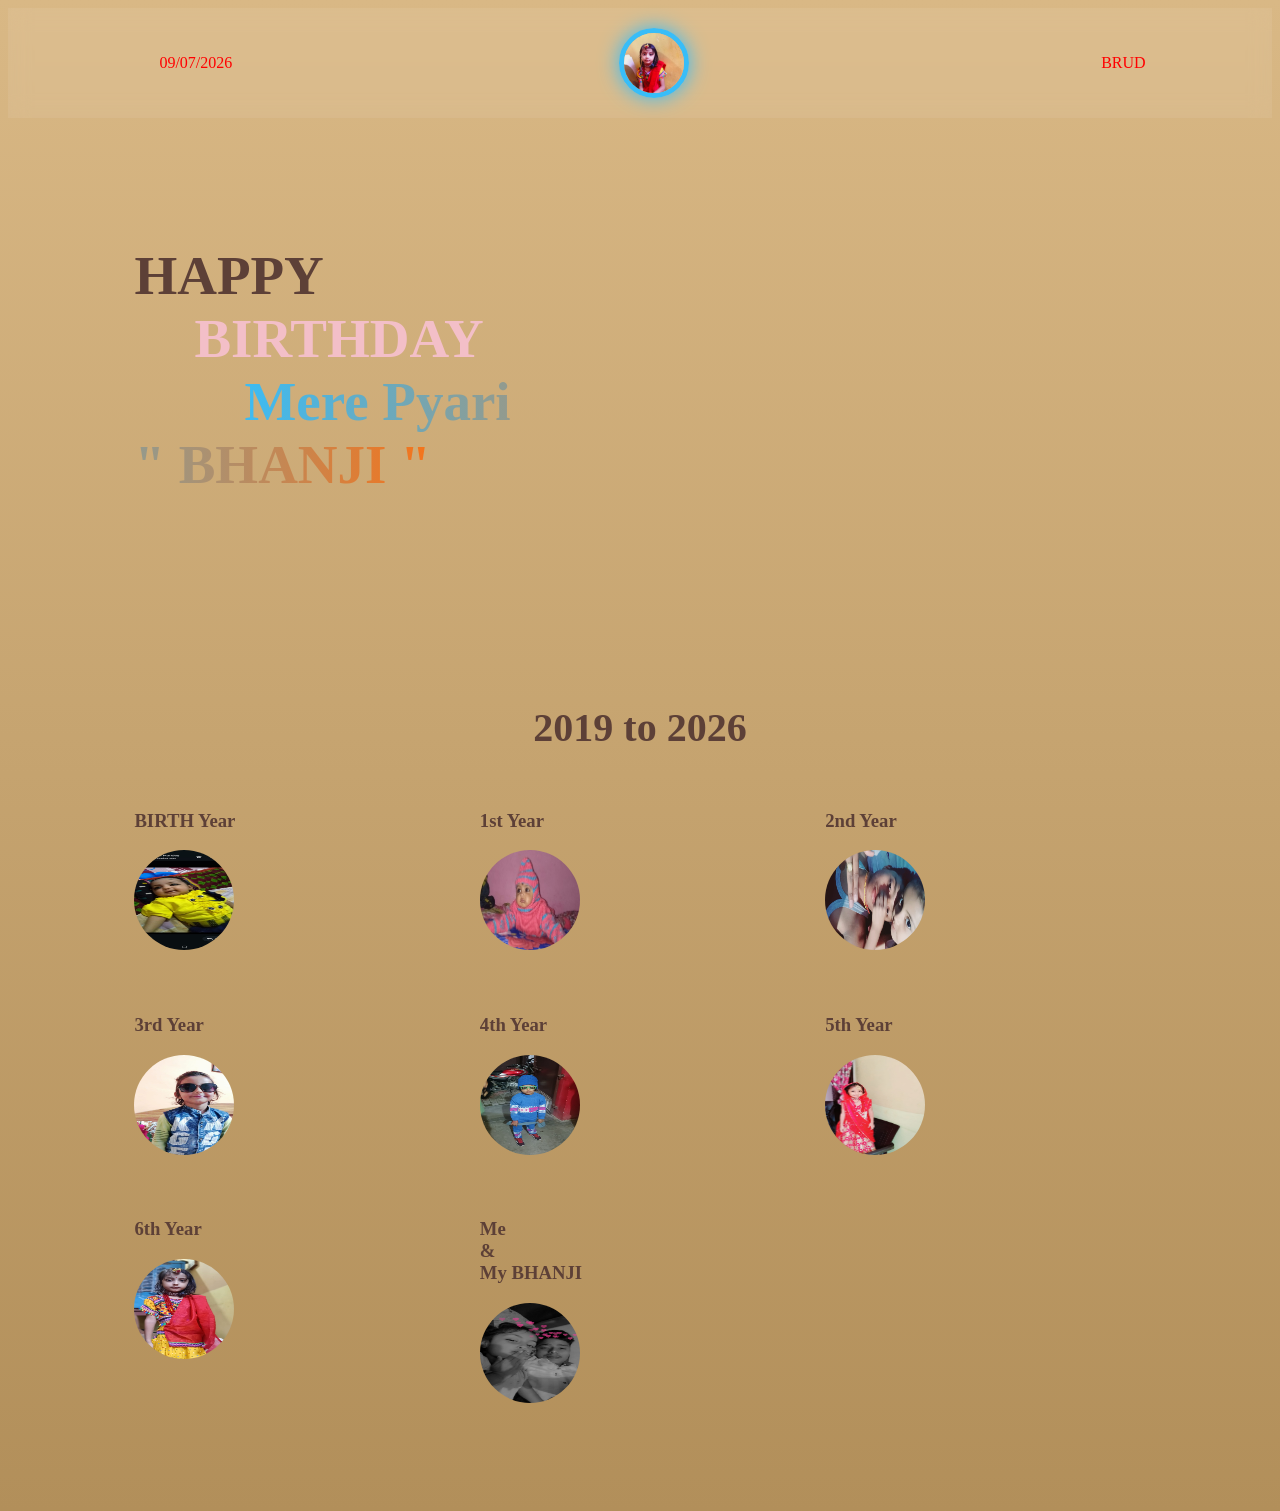
<file: Index.html>
<!DOCTYPE html>
<html lang="en">

<head>
    <meta charset="UTF-8">
    <meta name="viewport" content="width=device-width, initial-scale=1.0">
    <title>Document</title>
    <style>
        html {
            scroll-behavior: smooth;
        }

        body {
            background: linear-gradient(#d9b885, #b28f5a);
            color: #5d4037;
        }


        header {
            position: sticky;
            top: 0;
            z-index: 1000;
            display: flex;
            grid-template-columns: auto 1fr;
            justify-content: space-between;
            align-items: center;
            padding: 20px 10%;
            background: rgba(255, 255, 255, 0.08);
            backdrop-filter: blur(10px);
        }

        .logo {
    width: 60px;
    height: 60px;
    border-radius: 50%;
    overflow: hidden;
    border: 5px solid #38bdf8;
    box-shadow: 0 0 20px #38bdf8;
}

.logo img {
    width: 100%;
    height: 100%;
    object-fit: cover;
}

        nav a {
            color: red;
            text-decoration: none;
            margin-left: 25px;
            transition: .3s;
        }

        nav a:hover {
            color: #38bdf8;
        }

        .puchu {
            display: flex;
            justify-content: space-between;
            align-items: center;
            gap: 80px;
            flex-wrap: wrap;
        }

        .hero-text {
            flex: 1;
        }

        .hero-text h1 {
            font-size: 55px;
            margin-bottom: 15px;
        }

        .hero-text span {
            background: linear-gradient(90deg, #38bdf8, #f97316);
            -webkit-background-clip: text;
            -webkit-text-fill-color: transparent;
        }

        .hero-text puchuuuu {
            font-size: 60px;
            text-align: center;

        }

        .barud {
            font-size: 60px;
            text-align: center;
            margin-right: 40px;
        }

        section {
            padding: 80px 10%;
        }

        h2 {
            text-align: center;
            margin-bottom: 40px;
            font-size: 40px;
        }

        .years {
            display: grid;
            grid-template-columns: repeat(auto-fit, minmax(280px, 1fr));
            gap: 25px;
        }

        .year {
            background: rgba(255, 255, 255, .08);
            padding: 25px;
            border-radius: 15px;
            border-left: 5px solid #38bdf8;
            transition: .4s;
        }

        .year:hover {
            transform: translateY(-10px);
            box-shadow: 0 0 20px rgba(56, 189, 248, .5);
        }

        .year h3 {
            margin-bottom: 15px;
        }

        
    </style>
</head>

<body>
    <header>
        <nav>
            <a href="#">09/07/2026</a>
              
    
        </nav>
        <div class="logo">
    <img src="IMG-20260705-WA0138.jpg" alt="Logo">
</div>
        <nav>
            <a href="#">BRUD</a>
              <audio id="music" loop>
            <source src="the_mountain-happy-birthday-508020.mp3" type="audio/mpeg">
</audio>

<script>
const music = document.getElementById("music");

document.addEventListener("click", function () {
    music.play();
}, { once: true });
</script>

        </nav>
    </header>

    <section class="puchu" id="date">
        <div class="hero-text">
            <h1 class="puchuuuu">HAPPY <br>
                <page style="margin: 50px 0px 0px 50px; padding:10px; color:rgb(243, 191, 200)">BIRTHDAY</page>
                <br> <span style="margin:40px 0px 0px 100px; padding:10px;"> Mere Pyari<br> " BHANJI "</span>
            </h1>
        </div>

    </section>
    <section id="projects">

        <h2>2019 to 2026</h2>

        <div class="years">

            <div class="birth-year">
                <h3> BIRTH Year</h3>
                <p>
                   <a href="birth.html"> <img src="IMG-20260705-WA0087.jpg" alt="pic" style="width: 100px; height: 100px; border-radius: 50%;">
                </a>
                </p>
            </div>

            <div class="first-year">
                <h3> 1st Year</h3>
                <p>
                    <a href="first.html"> <img src="IMG-20210708-WA0020_023557.jpg" alt="pic" style="width: 100px; height: 100px; border-radius: 50%;">
                    </a>
                </p>
            </div>

            <div class="second-year">
                <h3> 2nd Year</h3>
                <p>
                    <a href="second.html"><img src="IMG-20260705-WA0108.jpg" alt="pic"
                            style="width: 100px; height: 100px; border-radius: 50%;"></a>
                </p>
            </div>
             <div class="second-year">
                <h3> 3rd Year</h3>
                <p>
                    <a href="third.html"><img src="IMG-20260705-WA0116.jpg" alt="pic"
                            style="width: 100px; height: 100px; border-radius: 50%;"></a>
                </p>
            </div>
             <div class="second-year">
                <h3> 4th Year</h3>
                <p>
                    <a href="fourth.html"><img src="IMG-20260705-WA0102.jpg" alt="pic"
                            style="width: 100px; height: 100px; border-radius: 50%;"></a>
                </p>
            </div>
             <div class="second-year">
                <h3> 5th Year</h3>
                <p>
                    <a href="fifth.html"><img src="IMG-20260705-WA0140.jpg" alt="pic"
                            style="width: 100px; height: 100px; border-radius: 50%;"></a>
                </p>
            </div>
             <div class="second-year">
                <h3> 6th Year</h3>
                <p>
                    <a href="six.html"><img src="IMG-20260705-WA0137.jpg" alt="pic"
                            style="width: 100px; height: 100px; border-radius: 50%;"></a>
                </p>
            </div>
             <div class="second-year">
                <h3>  Me <br>&<br> My BHANJI</h3>
                <p>
                    <a href="me.html"><img src="Snapchat-1186162189.jpg" alt="pic"
                            style="width: 100px; height: 100px; border-radius: 50%;"></a>
                </p>
            </div>

        </div>

    </section>

</body>

</html>
</file>
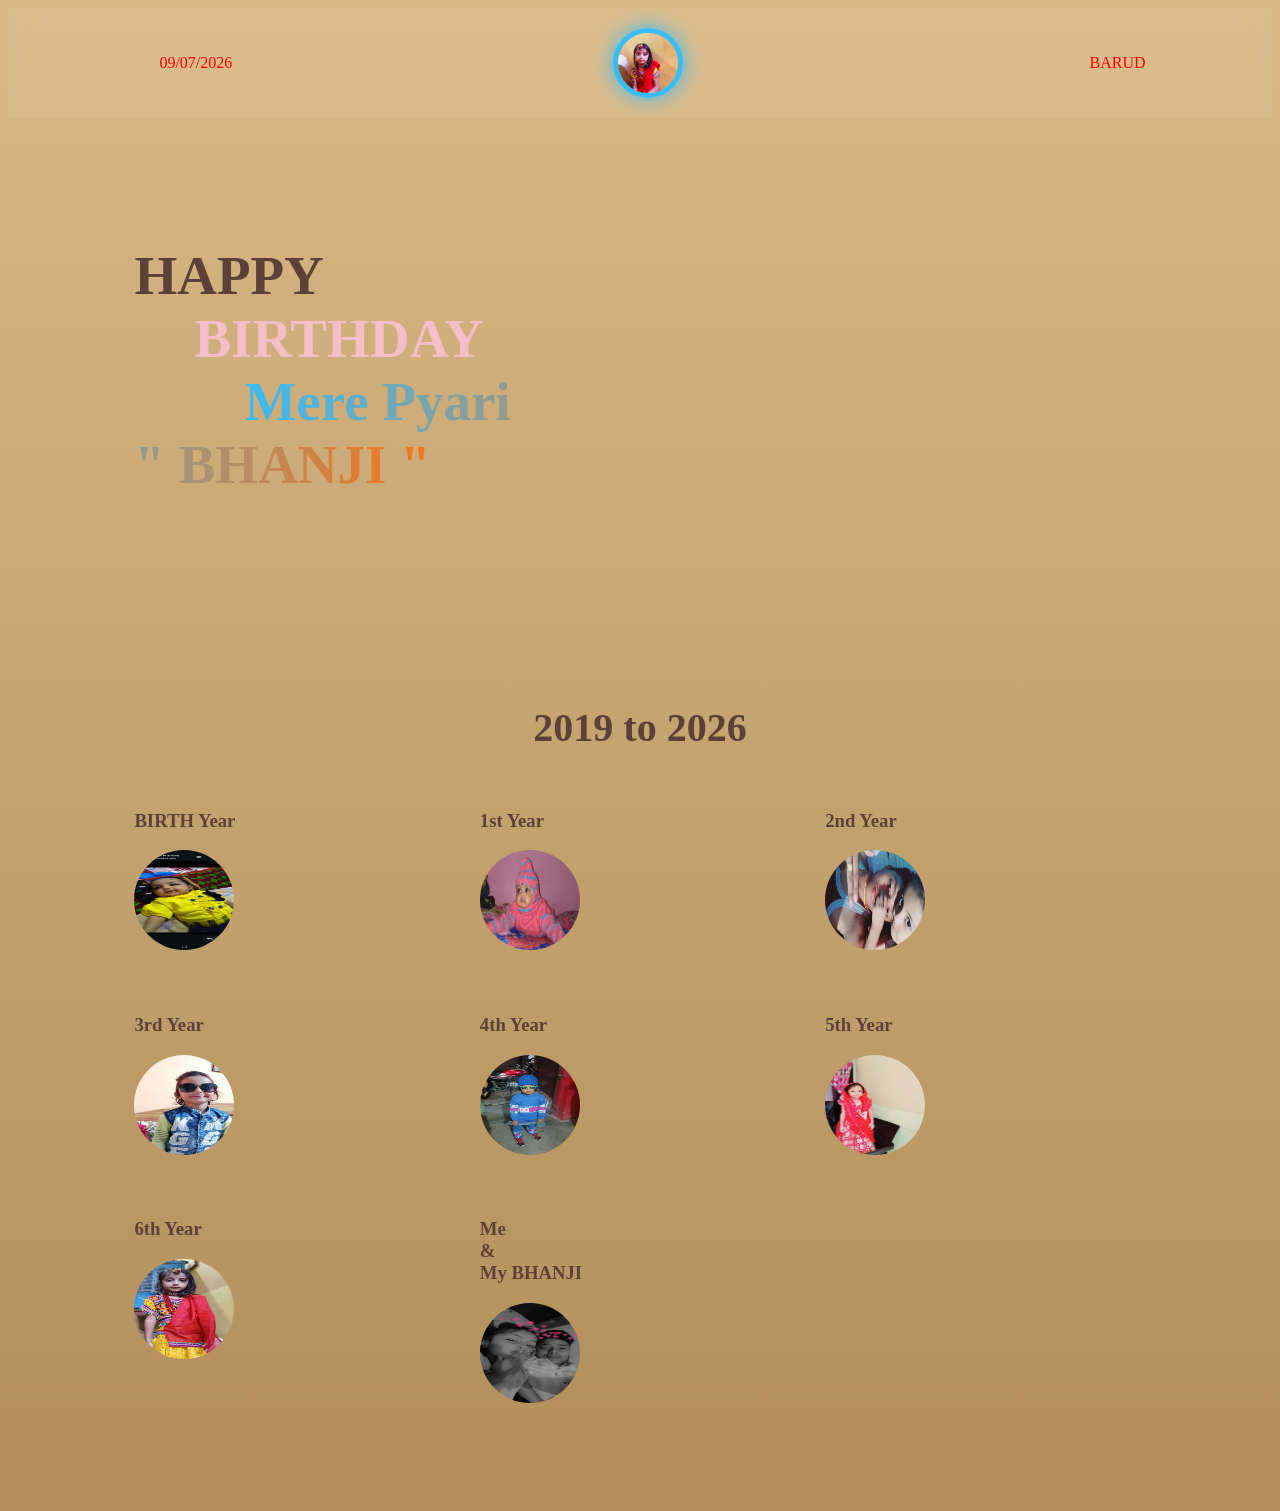
<file: index.html>
<!DOCTYPE html>
<html lang="en">

<head>
    <meta charset="UTF-8">
    <meta name="viewport" content="width=device-width, initial-scale=1.0">
    <title>Document</title>
    <style>
        html {
            scroll-behavior: smooth;
        }

        body {
            background: linear-gradient(#d9b885, #b28f5a);
            color: #5d4037;
        }


        header {
            position: sticky;
            top: 0;
            z-index: 1000;
            display: flex;
            grid-template-columns: auto 1fr;
            justify-content: space-between;
            align-items: center;
            padding: 20px 10%;
            background: rgba(255, 255, 255, 0.08);
            backdrop-filter: blur(10px);
        }

        .logo {
    width: 60px;
    height: 60px;
    border-radius: 50%;
    overflow: hidden;
    border: 5px solid #38bdf8;
    box-shadow: 0 0 20px #38bdf8;
}

.logo img {
    width: 100%;
    height: 100%;
    object-fit: cover;
}

        nav a {
            color: red;
            text-decoration: none;
            margin-left: 25px;
            transition: .3s;
        }

        nav a:hover {
            color: #38bdf8;
        }

        .puchu {
            display: flex;
            justify-content: space-between;
            align-items: center;
            gap: 80px;
            flex-wrap: wrap;
        }

        .hero-text {
            flex: 1;
        }

        .hero-text h1 {
            font-size: 55px;
            margin-bottom: 15px;
        }

        .hero-text span {
            background: linear-gradient(90deg, #38bdf8, #f97316);
            -webkit-background-clip: text;
            -webkit-text-fill-color: transparent;
        }

        .hero-text puchuuuu {
            font-size: 60px;
            text-align: center;

        }

        .barud {
            font-size: 60px;
            text-align: center;
            margin-right: 40px;
        }

        section {
            padding: 80px 10%;
        }

        h2 {
            text-align: center;
            margin-bottom: 40px;
            font-size: 40px;
        }

        .years {
            display: grid;
            grid-template-columns: repeat(auto-fit, minmax(280px, 1fr));
            gap: 25px;
        }

        .year {
            background: rgba(255, 255, 255, .08);
            padding: 25px;
            border-radius: 15px;
            border-left: 5px solid #38bdf8;
            transition: .4s;
        }

        .year:hover {
            transform: translateY(-10px);
            box-shadow: 0 0 20px rgba(56, 189, 248, .5);
        }

        .year h3 {
            margin-bottom: 15px;
        }

        
    </style>
</head>

<body>
    <header>
        <nav>
            <a href="#">09/07/2026</a>
              
    
        </nav>
        <div class="logo">
    <img src="IMG-20260705-WA0138.jpg" alt="Logo">
</div>
        <nav>
            <a href="#">BARUD</a>
              <audio id="music" loop>
            <source src="the_mountain-happy-birthday-508020.mp3" type="audio/mpeg">
</audio>

<script>
const music = document.getElementById("music");

document.addEventListener("click", function () {
    music.play();
}, { once: true });
</script>

        </nav>
    </header>

    <section class="puchu" id="date">
        <div class="hero-text">
            <h1 class="puchuuuu">HAPPY <br>
                <page style="margin: 50px 0px 0px 50px; padding:10px; color:rgb(243, 191, 200)">BIRTHDAY</page>
                <br> <span style="margin:40px 0px 0px 100px; padding:10px;"> Mere Pyari<br> " BHANJI "</span>
            </h1>
        </div>

    </section>
    <section id="projects">

        <h2>2019 to 2026</h2>

        <div class="years">

            <div class="birth-year">
                <h3> BIRTH Year</h3>
                <p>
                   <a href="birth.html"> <img src="IMG-20260705-WA0087.jpg" alt="pic" style="width: 100px; height: 100px; border-radius: 50%;">
                </a>
                </p>
            </div>

            <div class="first-year">
                <h3> 1st Year</h3>
                <p>
                    <a href="first.html"> <img src="IMG-20210708-WA0020_023557.jpg" alt="pic" style="width: 100px; height: 100px; border-radius: 50%;">
                    </a>
                </p>
            </div>

            <div class="second-year">
                <h3> 2nd Year</h3>
                <p>
                    <a href="second.html"><img src="IMG-20260705-WA0108.jpg" alt="pic"
                            style="width: 100px; height: 100px; border-radius: 50%;"></a>
                </p>
            </div>
             <div class="second-year">
                <h3> 3rd Year</h3>
                <p>
                    <a href="third.html"><img src="IMG-20260705-WA0116.jpg" alt="pic"
                            style="width: 100px; height: 100px; border-radius: 50%;"></a>
                </p>
            </div>
             <div class="second-year">
                <h3> 4th Year</h3>
                <p>
                    <a href="fourth.html"><img src="IMG-20260705-WA0102.jpg" alt="pic"
                            style="width: 100px; height: 100px; border-radius: 50%;"></a>
                </p>
            </div>
             <div class="second-year">
                <h3> 5th Year</h3>
                <p>
                    <a href="fifth.html"><img src="IMG-20260705-WA0140.jpg" alt="pic"
                            style="width: 100px; height: 100px; border-radius: 50%;"></a>
                </p>
            </div>
             <div class="second-year">
                <h3> 6th Year</h3>
                <p>
                    <a href="six.html"><img src="IMG-20260705-WA0137.jpg" alt="pic"
                            style="width: 100px; height: 100px; border-radius: 50%;"></a>
                </p>
            </div>
             <div class="second-year">
                <h3>  Me <br>&<br> My BHANJI</h3>
                <p>
                    <a href="me.html"><img src="Snapchat-1186162189.jpg" alt="pic"
                            style="width: 100px; height: 100px; border-radius: 50%;"></a>
                </p>
            </div>

        </div>

    </section>

</body>

</html>
</file>
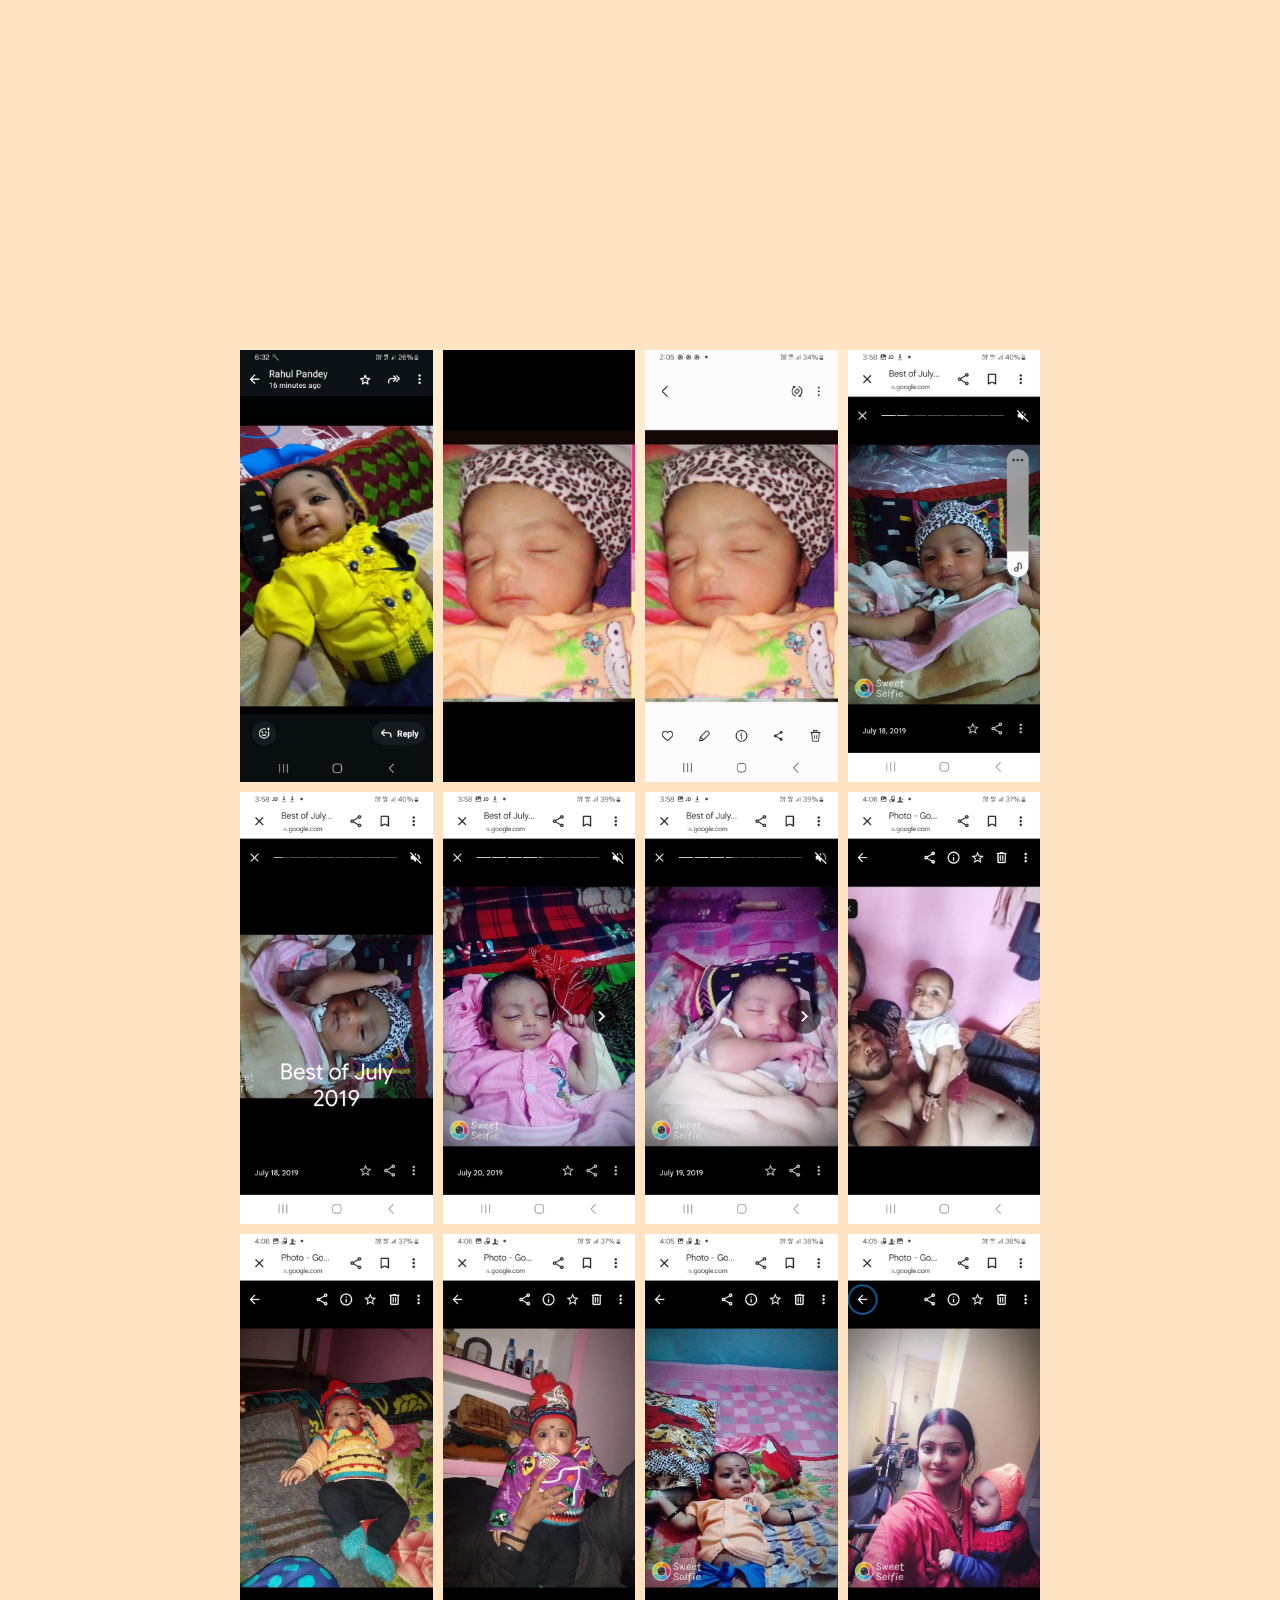
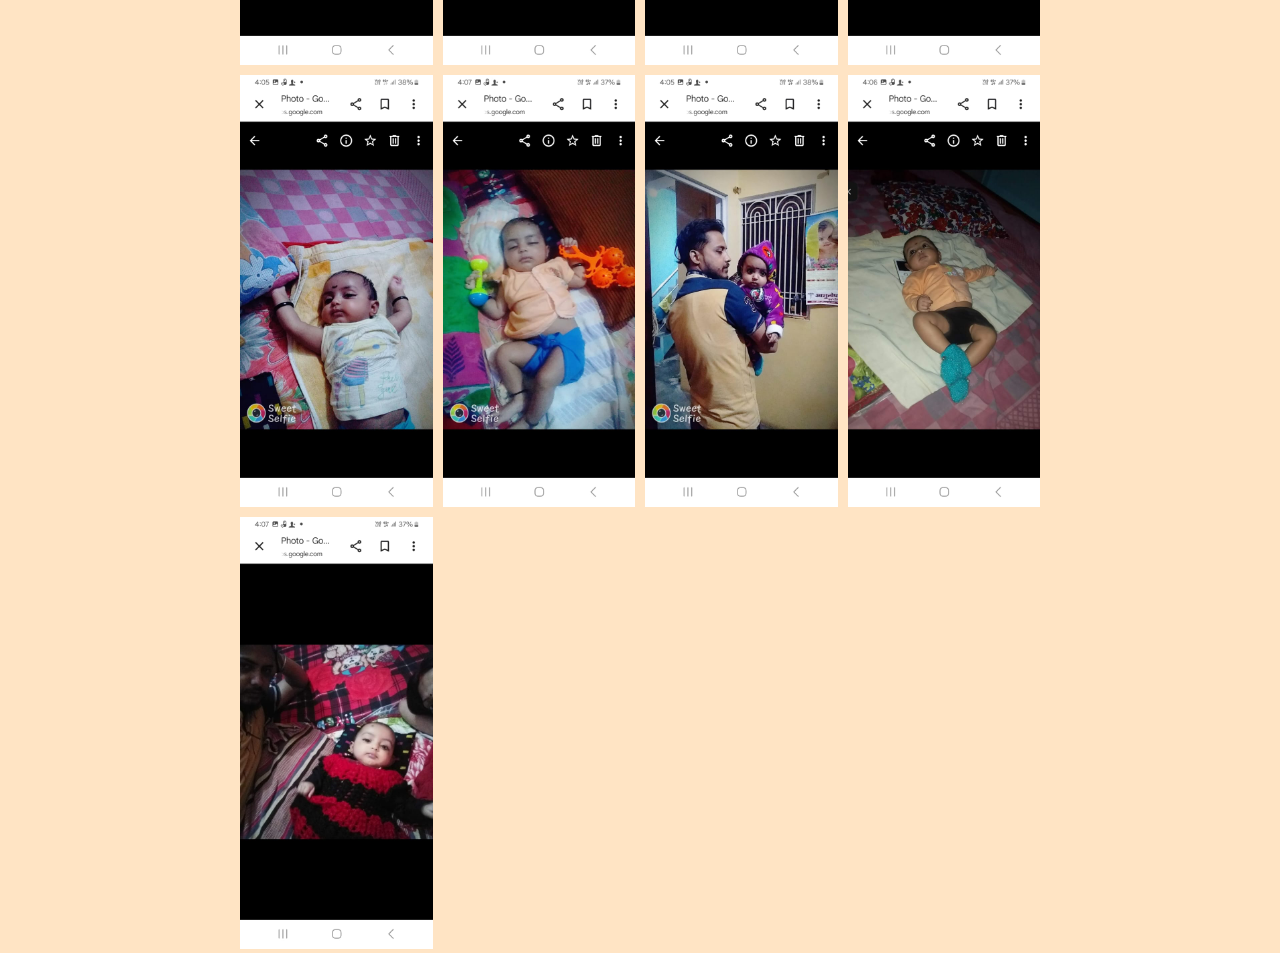
<file: birth.html>
<!DOCTYPE html>
<html lang="en">
<head>
    <meta charset="UTF-8">
    <meta name="viewport" content="width=device-width, initial-scale=1.0">
    <title>Document</title>
    <link rel="stylesheet" href="barud.css">
</head>
<body>
        <audio id="music" loop>
            <source src="the_mountain-happy-birthday-508020.mp3" type="audio/mpeg">
</audio>

<script>
const music = document.getElementById("music");

document.addEventListener("click", function () {
    music.play();
}, { once: true });
</script>
    <div class="container"> 
        <div class="box">
           <img src="IMG-20260705-WA0087.jpg" alt="img">
    </div>
    <div class="box">
           <img src="IMG-20260705-WA0109.jpg" alt="img">
    </div>
    <div class="box">
           <img src="IMG-20260705-WA0110.jpg" alt="img">
    </div>
    <div class="box">
           <img src="IMG-20260705-WA0146.jpg" alt="img">
    </div>
    <div class="box">
           <img src="IMG-20260705-WA0147.jpg" alt="img">
    </div>
    <div class="box">
           <img src="IMG-20260705-WA0148.jpg" alt="img">
    </div>
    <div class="box">
           <img src="IMG-20260705-WA0149.jpg" alt="img">
    </div>
    <div class="box">
           <img src="IMG-20260705-WA0150.jpg" alt="img">
    </div>
    <div class="box">
           <img src="IMG-20260705-WA0151.jpg" alt="img">
    </div>
     <div class="box">
           <img src="IMG-20260705-WA0152.jpg" alt="img">
    </div>

    <div class="box">
           <img src="IMG-20260705-WA0153.jpg" alt="img">
    </div>

    <div class="box">
           <img src="IMG-20260705-WA0154.jpg" alt="img">
    </div>

    <div class="box">
           <img src="IMG-20260705-WA0155.jpg" alt="img">
    </div>
    <div class="box">
           <img src="IMG-20260705-WA0156.jpg" alt="img">
    </div>
    <div class="box">
           <img src="IMG-20260705-WA0157.jpg" alt="img">
    </div>
    <div class="box">
           <img src="IMG-20260705-WA0158.jpg" alt="img">
    </div>
    <div class="box">
           <img src="IMG-20260705-WA0159.jpg" alt="img">
    </div>

    


    </div>
   
</body>
</html>
</file>
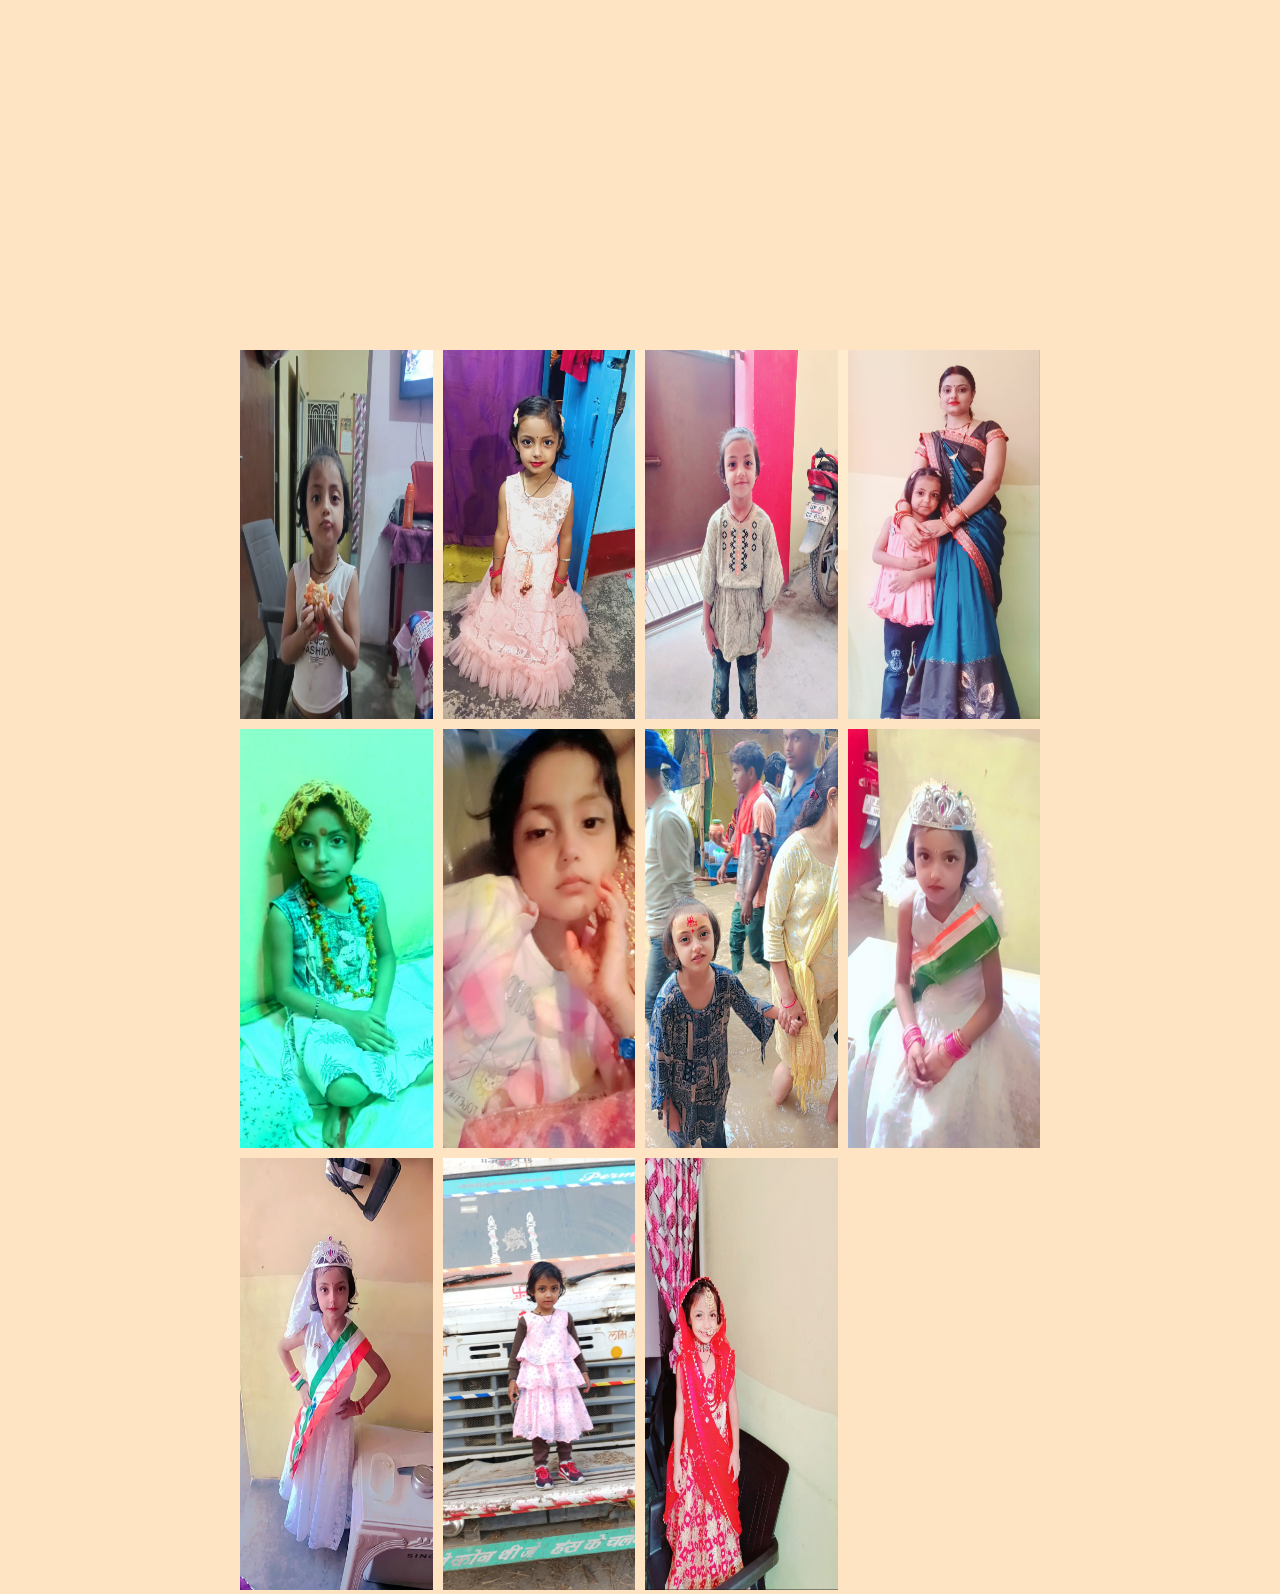
<file: fifth.html>
<!DOCTYPE html>
<html lang="en">
<head>
    <meta charset="UTF-8">
    <meta name="viewport" content="width=device-width, initial-scale=1.0">
    <title>Document</title>
    <link rel="stylesheet" href="barud.css">
</head>
<body>
        <audio id="music" loop>
            <source src="the_mountain-happy-birthday-508020.mp3" type="audio/mpeg">
</audio>

<script>
const music = document.getElementById("music");

document.addEventListener("click", function () {
    music.play();
}, { once: true });
</script>
    <div class="container"> 
        <div class="box">
           <img src="IMG-20260705-WA0122.jpg" alt="img">
    </div>
     <div class="box">
           <img src="IMG-20260705-WA0112.jpg" alt="img">
    </div>
     <div class="box">
           <img src="IMG-20260705-WA0121.jpg" alt="img">
    </div>
     <div class="box">
           <img src="IMG-20260705-WA0124.jpg" alt="img">
    </div>
     <div class="box">
           <img src="IMG-20260705-WA0127.jpg" alt="img">
    </div>
     <div class="box">
           <img src="IMG-20260705-WA0128.jpg" alt="img">
    </div>
     <div class="box">
           <img src="IMG-20260705-WA0130.jpg" alt="img">
    </div>
     <div class="box">
           <img src="IMG-20260705-WA0131.jpg" alt="img">
    </div>
     <div class="box">
           <img src="IMG-20260705-WA0134.jpg" alt="img">
    </div>
     <div class="box">
           <img src="IMG-20260705-WA0136.jpg" alt="img">
    </div>
     <div class="box">
           <img src="IMG-20260705-WA0140.jpg" alt="img">
    </div>
    
    
</div>
           
    
</body>
</html>
</file>
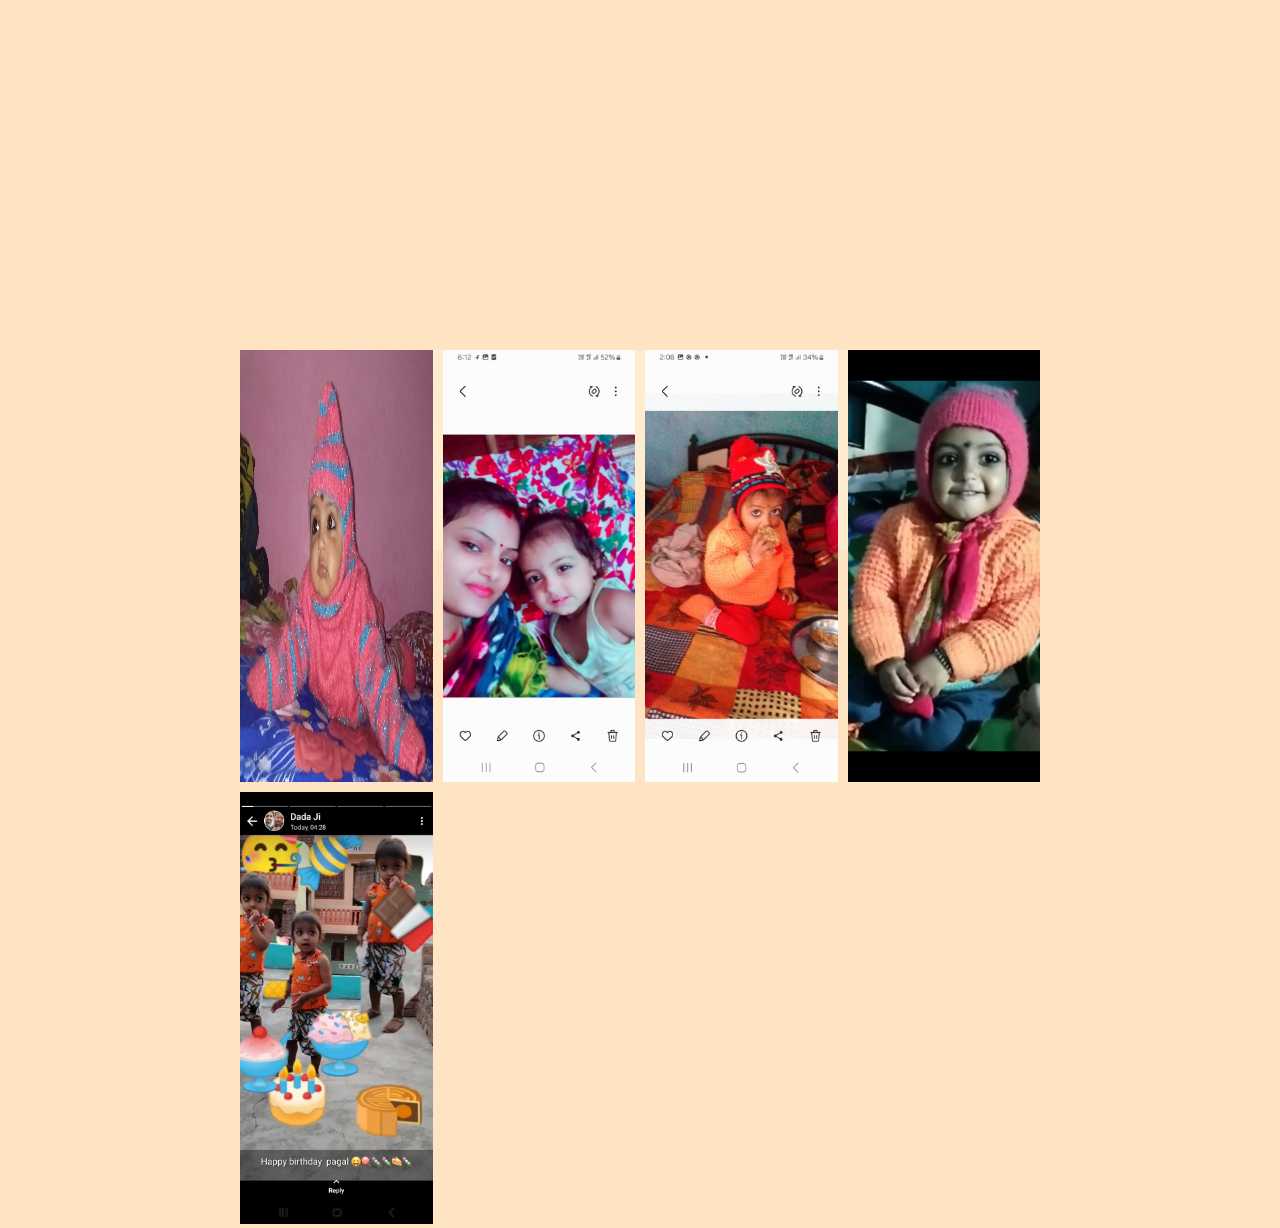
<file: first.html>
<!DOCTYPE html>
<html lang="en">
<head>
    <meta charset="UTF-8">
    <meta name="viewport" content="width=device-width, initial-scale=1.0">
    <title>Document</title>
    <link rel="stylesheet" href="first.css">
</head>
<body>
        <audio id="music" loop>
            <source src="absolutesound-happy-birthday-559487.mp3" type="audio/mpeg">
</audio>

<script>
const music = document.getElementById("music");

document.addEventListener("click", function () {
    music.play();
}, { once: true });
</script>
    <div class="container"> 
        <div class="box">
           <img src="IMG-20210708-WA0020_023557.jpg" alt="img">
    </div>
    <div class="box">
           <img src="IMG-20250615-WA0002.jpg" alt="img">
    </div>
    <div class="box">
           <img src="IMG-20260705-WA0088.jpg" alt="img">
    </div>
    <div class="box">
           <img src="IMG-20260705-WA0089.jpg" alt="img">
    </div>
    <div class="box">
           <img src="IMG-20260705-WA0118.jpg" alt="img">
    </div>
    
    </div>
    
</body>
</html>
</file>
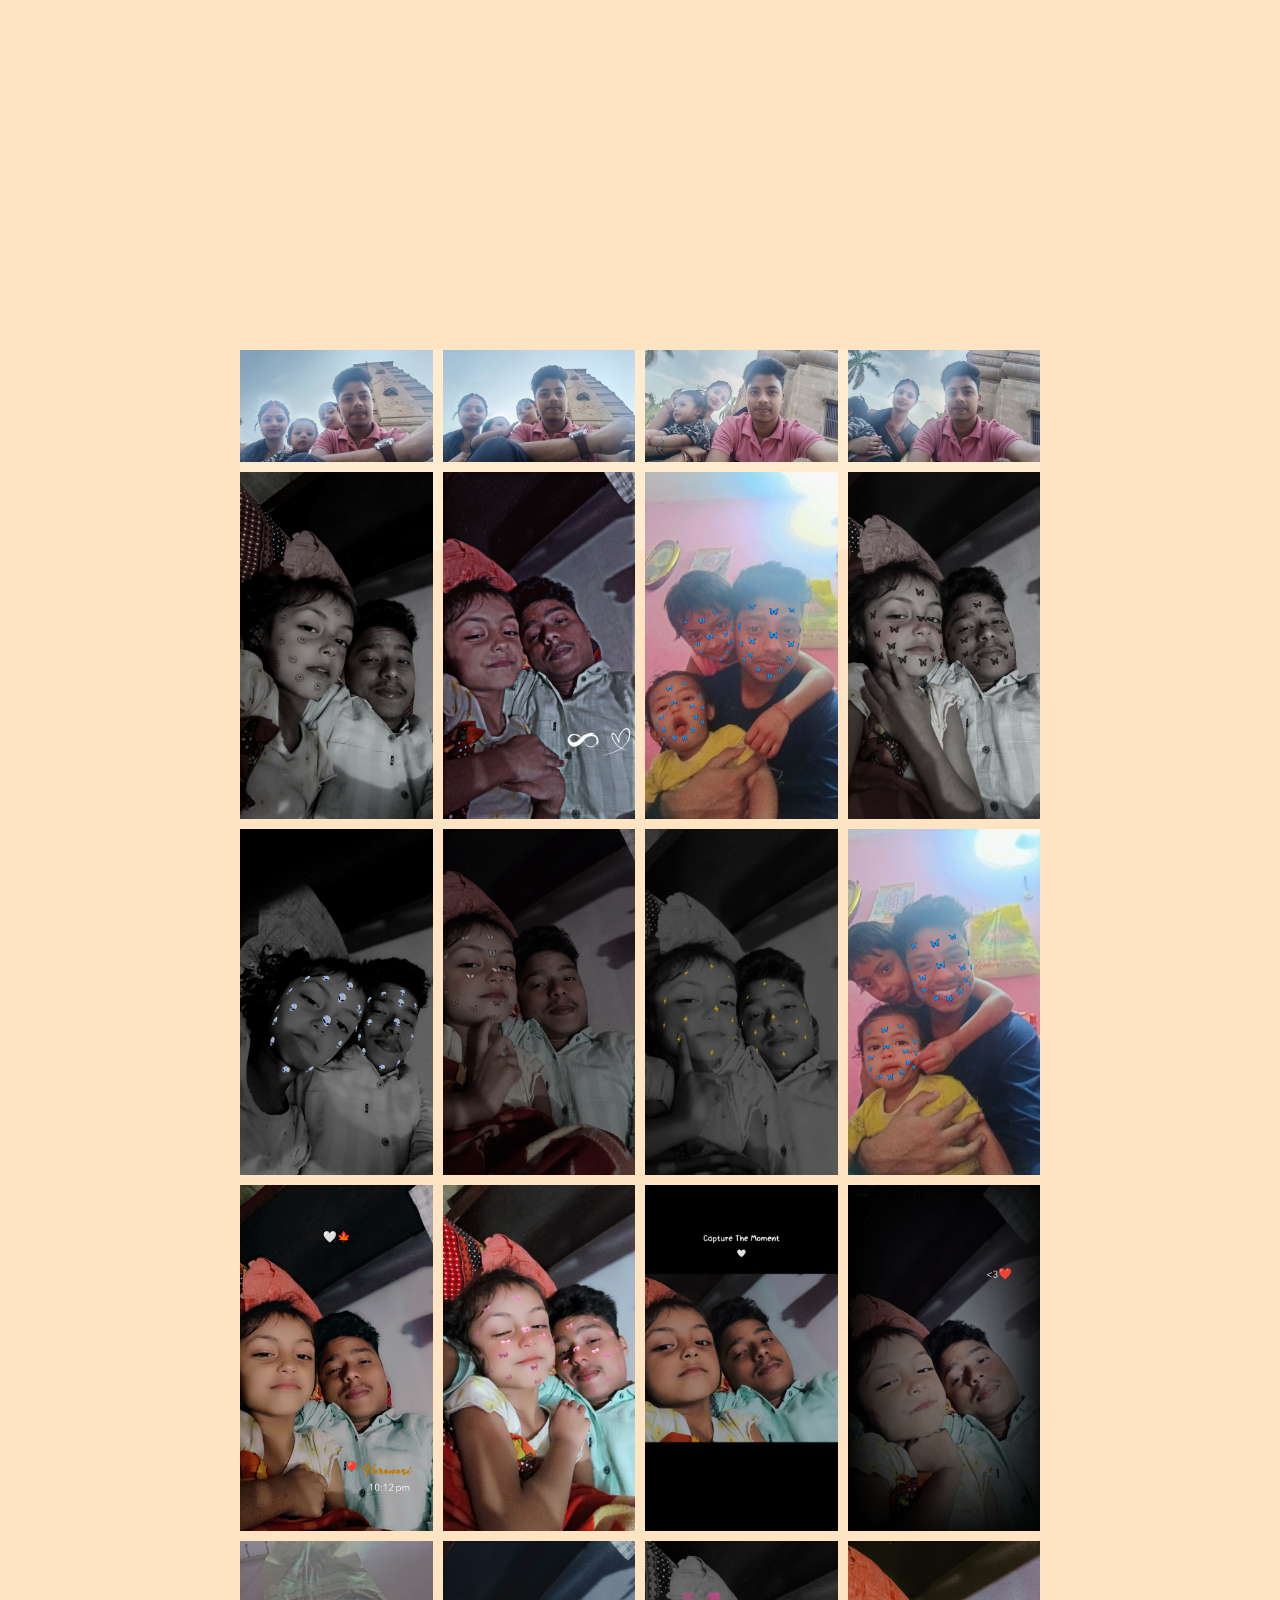
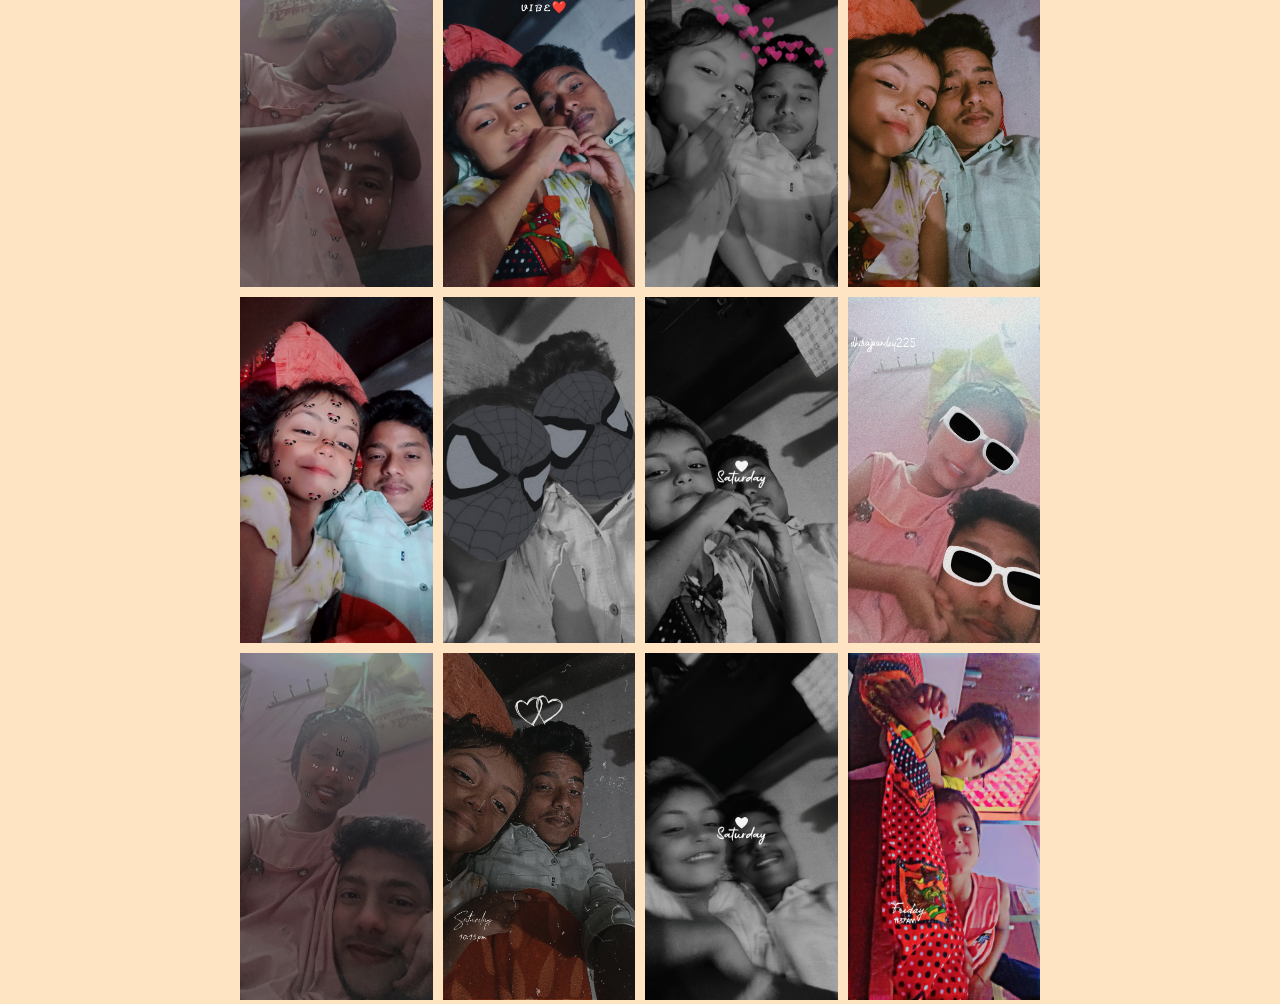
<file: me.html>
<!DOCTYPE html>
<html lang="en">
<head>
    <meta charset="UTF-8">
    <meta name="viewport" content="width=device-width, initial-scale=1.0">
    <title>Document</title>
    <link rel="stylesheet" href="barud.css">
</head>
<body>
        <audio id="music" loop>
            <source src="absolutesound-happy-birthday-559487.mp3" type="audio/mpeg">
</audio>

<script>
const music = document.getElementById("music");

document.addEventListener("click", function () {
    music.play();
}, { once: true });
</script>
    <div class="container"> 
        <div class="box">
           <img src="IMG_20250321_151415.jpg" alt="img">
    </div>
    <div class="box">
           <img src="IMG_20250321_151417.jpg" alt="img">
    </div>
    <div class="box">
           <img src="IMG_20250321_151422.jpg" alt="img">
    </div>
    <div class="box">
           <img src="IMG_20250321_151424.jpg" alt="img">
    </div>
    <div class="box">
           <img src="Snapchat-56837833.jpg" alt="img">
    </div>
    <div class="box">
           <img src="Snapchat-90919231.jpg" alt="img">
    </div>
    <div class="box">
           <img src="Snapchat-117376676.jpg" alt="img">
    </div>
    <div class="box">
           <img src="Snapchat-182389766.jpg" alt="img">
    </div>
    <div class="box">
           <img src="Snapchat-258561940.jpg" alt="img">
    </div>
    <div class="box">
           <img src="Snapchat-501997423.jpg" alt="img">
    </div>
    <div class="box">
           <img src="Snapchat-562923930.jpg" alt="img">
    </div>
    <div class="box">
           <img src="Snapchat-625120081.jpg" alt="img">
    </div>
    <div class="box">
           <img src="Snapchat-688298388.jpg" alt="img">
    </div>
    <div class="box">
           <img src="Snapchat-884157745.jpg" alt="img">
    </div>
    <div class="box">
           <img src="Snapchat-913051999.jpg" alt="img">
    </div>
    <div class="box">
           <img src="Snapchat-987803216.jpg" alt="img">
    </div>
    <div class="box">
           <img src="Snapchat-1015639109.jpg" alt="img">
    </div>
    <div class="box">
           <img src="Snapchat-1155040048.jpg" alt="img">
    </div>
    <div class="box">
           <img src="Snapchat-1186162189.jpg" alt="img">
    </div>
    <div class="box">
           <img src="Snapchat-1267363551.jpg" alt="img">
    </div>
    <div class="box">
           <img src="Snapchat-1453575517.jpg" alt="img">
    </div>
    <div class="box">
           <img src="Snapchat-1481337736.jpg" alt="img">
    </div>
    <div class="box">
           <img src="Snapchat-1723973435.jpg" alt="img">
    </div>
    <div class="box">
           <img src="Snapchat-1725601252.jpg" alt="img">
    </div>
    <div class="box">
           <img src="Snapchat-1822154279.jpg" alt="img">
    </div>
     <div class="box">
           <img src="Snapchat-1895673424.jpg" alt="img">
    </div>
    <div class="box">
           <img src="Snapchat-1916518969.jpg" alt="img">
    </div>
    <div class="box">
           <img src="Snapchat-2142917698.jpg" alt="img">
    </div>
    
</div>
</body>
</html>
</file>
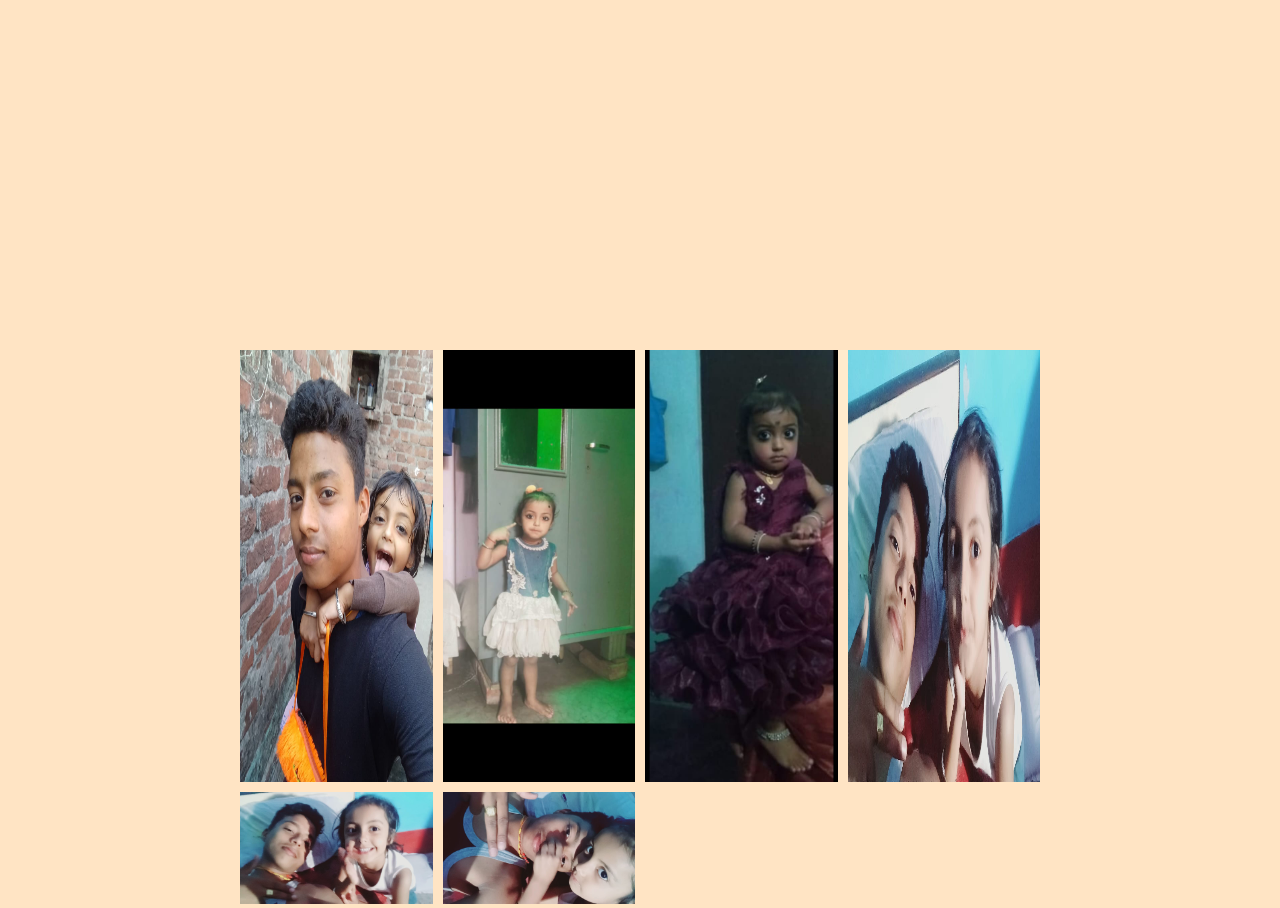
<file: second.html>
<!DOCTYPE html>
<html lang="en">
<head>
    <meta charset="UTF-8">
    <meta name="viewport" content="width=device-width, initial-scale=1.0">
    <title>Document</title>
    <link rel="stylesheet" href="barud.css">
</head>
<body>
        <audio id="music" loop>
            <source src="nastelbom-happy-birthday-495860.mp3" type="audio/mpeg">
</audio>

<script>
const music = document.getElementById("music");

document.addEventListener("click", function () {
    music.play();
}, { once: true });
</script>
    <div class="container"> 
        <div class="box">
           <img src="IMG-20251216-WA0003.jpg" alt="img">
    </div>

    <div class="box">
           <img src="IMG-20260705-WA0090.jpg" alt="img">
    </div>
    <div class="box">
           <img src="IMG-20260705-WA0091.jpg" alt="img">
    </div>
    <div class="box">
           <img src="IMG-20260705-WA0106.jpg" alt="img">
    </div>
    <div class="box">
           <img src="IMG-20260705-WA0107.jpg" alt="img">
    </div>
    <div class="box">
           <img src="IMG-20260705-WA0108.jpg" alt="img">
    </div>
   
    </div>
    
</body>
</html>
</file>
<file: barud.css>
*{
    padding: 0;
    margin: 0;
    box-sizing: border-box;

}
body{
    background-color: bisque;
    display: flex;
    justify-content: center;
    align-items: center;
    height: 100vh;
}
.container{
    height: 200px;
    width: 800px;
    background-color: blanchedalmond;
    display: grid;
    grid-template-columns: repeat(4,1fr);
    grid-template-rows: 1fr;
    gap: 10px;

}
.box{
    background-color: antiquewhite;
}
img{
    height: 100%;
    width: 100%;
}
@media screen and (max-width:900px) {
    .container{
        height: 400px;
        width: 400px;
        grid-template-columns: 1fr 1fr;
        grid-template-rows: 1fr 1fr;
    }
}

@media screen and (max-width:500px) {
    .container{
        height: 800px;
        width: 400px;
        grid-template-columns: 1fr;
        grid-template-rows: repeat(4,1fr);
    }
}
</file>
<file: first.css>
*{
    padding: 0;
    margin: 0;
    box-sizing: border-box;

}
body{
    background-color: bisque;
    display: flex;
    justify-content: center;
    align-items: center;
    height: 100vh;
}
.container{
    height: 200px;
    width: 800px;
    background-color: blanchedalmond;
    display: grid;
    grid-template-columns: repeat(4,1fr);
    grid-template-rows: 1fr;
    gap: 10px;

}
.box{
    background-color: antiquewhite;
}
img{
    height: 100%;
    width: 100%;
}
@media screen and (max-width:900px) {
    .container{
        height: 400px;
        width: 400px;
        grid-template-columns: 1fr 1fr;
        grid-template-rows: 1fr 1fr;
    }
}

@media screen and (max-width:500px) {
    .container{
        height: 800px;
        width: 400px;
        grid-template-columns: 1fr;
        grid-template-rows: repeat(4,1fr);
    }
}
</file>
